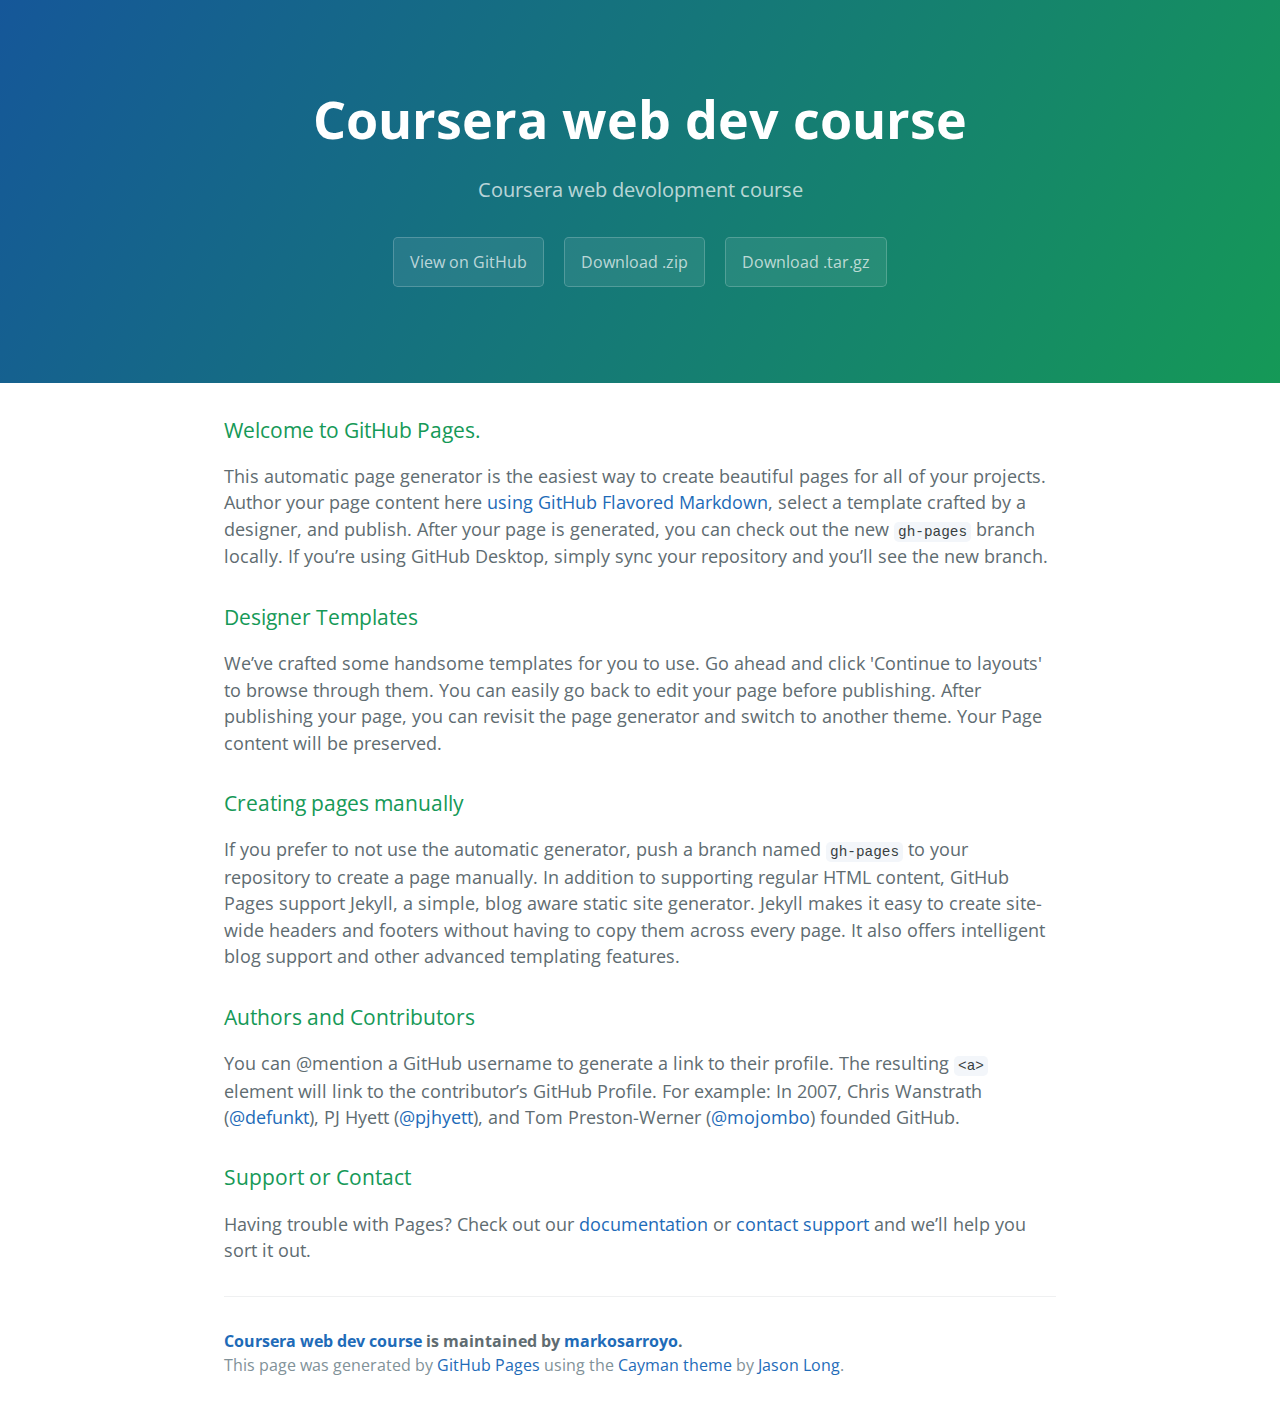
<file: index.html>
<!DOCTYPE html>
<html lang="en-us">
  <head>
    <meta charset="UTF-8">
    <title>Coursera web dev course by markosarroyo</title>
    <meta name="viewport" content="width=device-width, initial-scale=1">
    <link rel="stylesheet" type="text/css" href="stylesheets/normalize.css" media="screen">
    <link href='https://fonts.googleapis.com/css?family=Open+Sans:400,700' rel='stylesheet' type='text/css'>
    <link rel="stylesheet" type="text/css" href="stylesheets/stylesheet.css" media="screen">
    <link rel="stylesheet" type="text/css" href="stylesheets/github-light.css" media="screen">
  </head>
  <body>
    <section class="page-header">
      <h1 class="project-name">Coursera web dev course</h1>
      <h2 class="project-tagline">Coursera web devolopment course</h2>
      <a href="https://github.com/markosarroyo/coursera_web_dev_course" class="btn">View on GitHub</a>
      <a href="https://github.com/markosarroyo/coursera_web_dev_course/zipball/master" class="btn">Download .zip</a>
      <a href="https://github.com/markosarroyo/coursera_web_dev_course/tarball/master" class="btn">Download .tar.gz</a>
    </section>

    <section class="main-content">
      <h3>
<a id="welcome-to-github-pages" class="anchor" href="#welcome-to-github-pages" aria-hidden="true"><span aria-hidden="true" class="octicon octicon-link"></span></a>Welcome to GitHub Pages.</h3>

<p>This automatic page generator is the easiest way to create beautiful pages for all of your projects. Author your page content here <a href="https://guides.github.com/features/mastering-markdown/">using GitHub Flavored Markdown</a>, select a template crafted by a designer, and publish. After your page is generated, you can check out the new <code>gh-pages</code> branch locally. If you’re using GitHub Desktop, simply sync your repository and you’ll see the new branch.</p>

<h3>
<a id="designer-templates" class="anchor" href="#designer-templates" aria-hidden="true"><span aria-hidden="true" class="octicon octicon-link"></span></a>Designer Templates</h3>

<p>We’ve crafted some handsome templates for you to use. Go ahead and click 'Continue to layouts' to browse through them. You can easily go back to edit your page before publishing. After publishing your page, you can revisit the page generator and switch to another theme. Your Page content will be preserved.</p>

<h3>
<a id="creating-pages-manually" class="anchor" href="#creating-pages-manually" aria-hidden="true"><span aria-hidden="true" class="octicon octicon-link"></span></a>Creating pages manually</h3>

<p>If you prefer to not use the automatic generator, push a branch named <code>gh-pages</code> to your repository to create a page manually. In addition to supporting regular HTML content, GitHub Pages support Jekyll, a simple, blog aware static site generator. Jekyll makes it easy to create site-wide headers and footers without having to copy them across every page. It also offers intelligent blog support and other advanced templating features.</p>

<h3>
<a id="authors-and-contributors" class="anchor" href="#authors-and-contributors" aria-hidden="true"><span aria-hidden="true" class="octicon octicon-link"></span></a>Authors and Contributors</h3>

<p>You can @mention a GitHub username to generate a link to their profile. The resulting <code>&lt;a&gt;</code> element will link to the contributor’s GitHub Profile. For example: In 2007, Chris Wanstrath (<a href="https://github.com/defunkt" class="user-mention">@defunkt</a>), PJ Hyett (<a href="https://github.com/pjhyett" class="user-mention">@pjhyett</a>), and Tom Preston-Werner (<a href="https://github.com/mojombo" class="user-mention">@mojombo</a>) founded GitHub.</p>

<h3>
<a id="support-or-contact" class="anchor" href="#support-or-contact" aria-hidden="true"><span aria-hidden="true" class="octicon octicon-link"></span></a>Support or Contact</h3>

<p>Having trouble with Pages? Check out our <a href="https://help.github.com/pages">documentation</a> or <a href="https://github.com/contact">contact support</a> and we’ll help you sort it out.</p>

      <footer class="site-footer">
        <span class="site-footer-owner"><a href="https://github.com/markosarroyo/coursera_web_dev_course">Coursera web dev course</a> is maintained by <a href="https://github.com/markosarroyo">markosarroyo</a>.</span>

        <span class="site-footer-credits">This page was generated by <a href="https://pages.github.com">GitHub Pages</a> using the <a href="https://github.com/jasonlong/cayman-theme">Cayman theme</a> by <a href="https://twitter.com/jasonlong">Jason Long</a>.</span>
      </footer>

    </section>

  
  </body>
</html>
</file>
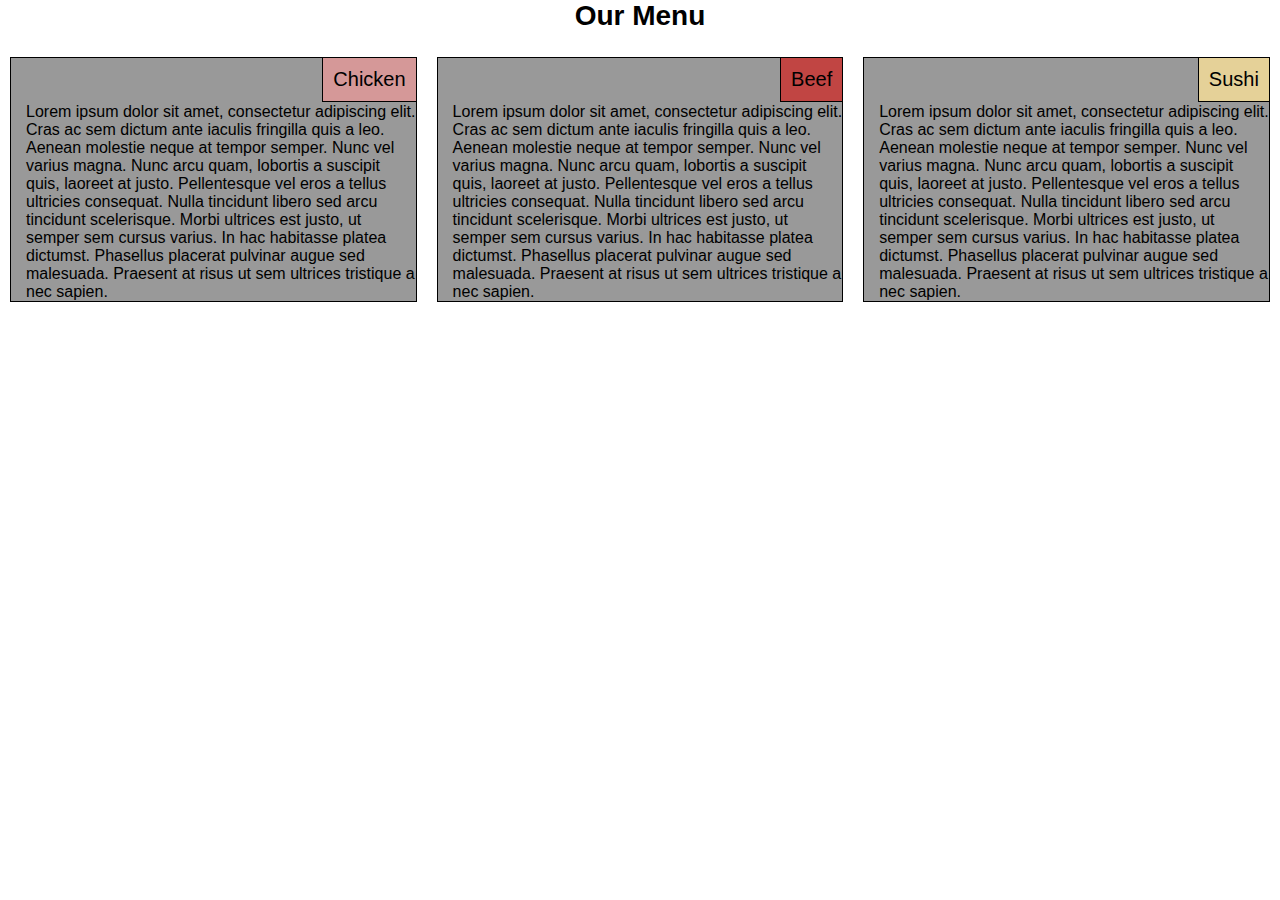
<file: module2-solution/index.html>
<!DOCTYPE html>
<html>
<head>
	<meta charset="utf-8">
	<meta name="viewport" content="width=device-width, initial-scale=1">
	<title>Assigmment solution for module 2</title>
	<link rel="stylesheet" href="css/styles.css">
</head>
<body>
	<h1>Our Menu</h1>
	<div class="row">
		<div class="col-lg-4 col-md-6 col-xs-12">
			<section>
				<header id="header1" class="title">Chicken</header>
				<p>Lorem ipsum dolor sit amet, consectetur adipiscing elit. Cras ac sem dictum ante iaculis fringilla quis a leo. Aenean molestie neque at tempor semper. Nunc vel varius magna. Nunc arcu quam, lobortis a suscipit quis, laoreet at justo. Pellentesque vel eros a tellus ultricies consequat. Nulla tincidunt libero sed arcu tincidunt scelerisque. Morbi ultrices est justo, ut semper sem cursus varius. In hac habitasse platea dictumst. Phasellus placerat pulvinar augue sed malesuada. Praesent at risus ut sem ultrices tristique a nec sapien.</p>
			</section>
		</div>
		<div class="col-lg-4 col-md-6 col-xs-12">
			<section>
				<header id="header2" class="title">Beef</header>
				<p>Lorem ipsum dolor sit amet, consectetur adipiscing elit. Cras ac sem dictum ante iaculis fringilla quis a leo. Aenean molestie neque at tempor semper. Nunc vel varius magna. Nunc arcu quam, lobortis a suscipit quis, laoreet at justo. Pellentesque vel eros a tellus ultricies consequat. Nulla tincidunt libero sed arcu tincidunt scelerisque. Morbi ultrices est justo, ut semper sem cursus varius. In hac habitasse platea dictumst. Phasellus placerat pulvinar augue sed malesuada. Praesent at risus ut sem ultrices tristique a nec sapien.</p>
			</section>
		</div>
		<div class="col-lg-4 col-md-12 col-xs-12">
			<section >
				<header id="header3" class="title">Sushi</header>
				<p>Lorem ipsum dolor sit amet, consectetur adipiscing elit. Cras ac sem dictum ante iaculis fringilla quis a leo. Aenean molestie neque at tempor semper. Nunc vel varius magna. Nunc arcu quam, lobortis a suscipit quis, laoreet at justo. Pellentesque vel eros a tellus ultricies consequat. Nulla tincidunt libero sed arcu tincidunt scelerisque. Morbi ultrices est justo, ut semper sem cursus varius. In hac habitasse platea dictumst. Phasellus placerat pulvinar augue sed malesuada. Praesent at risus ut sem ultrices tristique a nec sapien.</p>
			</section>
		</div>
	</div>	
</body>
</html>
</file>
<file: stylesheets/stylesheet.css>
* {
  box-sizing: border-box; }

body {
  padding: 0;
  margin: 0;
  font-family: "Open Sans", "Helvetica Neue", Helvetica, Arial, sans-serif;
  font-size: 16px;
  line-height: 1.5;
  color: #606c71; }

a {
  color: #1e6bb8;
  text-decoration: none; }
  a:hover {
    text-decoration: underline; }

.btn {
  display: inline-block;
  margin-bottom: 1rem;
  color: rgba(255, 255, 255, 0.7);
  background-color: rgba(255, 255, 255, 0.08);
  border-color: rgba(255, 255, 255, 0.2);
  border-style: solid;
  border-width: 1px;
  border-radius: 0.3rem;
  transition: color 0.2s, background-color 0.2s, border-color 0.2s; }
  .btn + .btn {
    margin-left: 1rem; }

.btn:hover {
  color: rgba(255, 255, 255, 0.8);
  text-decoration: none;
  background-color: rgba(255, 255, 255, 0.2);
  border-color: rgba(255, 255, 255, 0.3); }

@media screen and (min-width: 64em) {
  .btn {
    padding: 0.75rem 1rem; } }

@media screen and (min-width: 42em) and (max-width: 64em) {
  .btn {
    padding: 0.6rem 0.9rem;
    font-size: 0.9rem; } }

@media screen and (max-width: 42em) {
  .btn {
    display: block;
    width: 100%;
    padding: 0.75rem;
    font-size: 0.9rem; }
    .btn + .btn {
      margin-top: 1rem;
      margin-left: 0; } }

.page-header {
  color: #fff;
  text-align: center;
  background-color: #159957;
  background-image: linear-gradient(120deg, #155799, #159957); }

@media screen and (min-width: 64em) {
  .page-header {
    padding: 5rem 6rem; } }

@media screen and (min-width: 42em) and (max-width: 64em) {
  .page-header {
    padding: 3rem 4rem; } }

@media screen and (max-width: 42em) {
  .page-header {
    padding: 2rem 1rem; } }

.project-name {
  margin-top: 0;
  margin-bottom: 0.1rem; }

@media screen and (min-width: 64em) {
  .project-name {
    font-size: 3.25rem; } }

@media screen and (min-width: 42em) and (max-width: 64em) {
  .project-name {
    font-size: 2.25rem; } }

@media screen and (max-width: 42em) {
  .project-name {
    font-size: 1.75rem; } }

.project-tagline {
  margin-bottom: 2rem;
  font-weight: normal;
  opacity: 0.7; }

@media screen and (min-width: 64em) {
  .project-tagline {
    font-size: 1.25rem; } }

@media screen and (min-width: 42em) and (max-width: 64em) {
  .project-tagline {
    font-size: 1.15rem; } }

@media screen and (max-width: 42em) {
  .project-tagline {
    font-size: 1rem; } }

.main-content :first-child {
  margin-top: 0; }
.main-content img {
  max-width: 100%; }
.main-content h1, .main-content h2, .main-content h3, .main-content h4, .main-content h5, .main-content h6 {
  margin-top: 2rem;
  margin-bottom: 1rem;
  font-weight: normal;
  color: #159957; }
.main-content p {
  margin-bottom: 1em; }
.main-content code {
  padding: 2px 4px;
  font-family: Consolas, "Liberation Mono", Menlo, Courier, monospace;
  font-size: 0.9rem;
  color: #383e41;
  background-color: #f3f6fa;
  border-radius: 0.3rem; }
.main-content pre {
  padding: 0.8rem;
  margin-top: 0;
  margin-bottom: 1rem;
  font: 1rem Consolas, "Liberation Mono", Menlo, Courier, monospace;
  color: #567482;
  word-wrap: normal;
  background-color: #f3f6fa;
  border: solid 1px #dce6f0;
  border-radius: 0.3rem; }
  .main-content pre > code {
    padding: 0;
    margin: 0;
    font-size: 0.9rem;
    color: #567482;
    word-break: normal;
    white-space: pre;
    background: transparent;
    border: 0; }
.main-content .highlight {
  margin-bottom: 1rem; }
  .main-content .highlight pre {
    margin-bottom: 0;
    word-break: normal; }
.main-content .highlight pre, .main-content pre {
  padding: 0.8rem;
  overflow: auto;
  font-size: 0.9rem;
  line-height: 1.45;
  border-radius: 0.3rem; }
.main-content pre code, .main-content pre tt {
  display: inline;
  max-width: initial;
  padding: 0;
  margin: 0;
  overflow: initial;
  line-height: inherit;
  word-wrap: normal;
  background-color: transparent;
  border: 0; }
  .main-content pre code:before, .main-content pre code:after, .main-content pre tt:before, .main-content pre tt:after {
    content: normal; }
.main-content ul, .main-content ol {
  margin-top: 0; }
.main-content blockquote {
  padding: 0 1rem;
  margin-left: 0;
  color: #819198;
  border-left: 0.3rem solid #dce6f0; }
  .main-content blockquote > :first-child {
    margin-top: 0; }
  .main-content blockquote > :last-child {
    margin-bottom: 0; }
.main-content table {
  display: block;
  width: 100%;
  overflow: auto;
  word-break: normal;
  word-break: keep-all; }
  .main-content table th {
    font-weight: bold; }
  .main-content table th, .main-content table td {
    padding: 0.5rem 1rem;
    border: 1px solid #e9ebec; }
.main-content dl {
  padding: 0; }
  .main-content dl dt {
    padding: 0;
    margin-top: 1rem;
    font-size: 1rem;
    font-weight: bold; }
  .main-content dl dd {
    padding: 0;
    margin-bottom: 1rem; }
.main-content hr {
  height: 2px;
  padding: 0;
  margin: 1rem 0;
  background-color: #eff0f1;
  border: 0; }

@media screen and (min-width: 64em) {
  .main-content {
    max-width: 64rem;
    padding: 2rem 6rem;
    margin: 0 auto;
    font-size: 1.1rem; } }

@media screen and (min-width: 42em) and (max-width: 64em) {
  .main-content {
    padding: 2rem 4rem;
    font-size: 1.1rem; } }

@media screen and (max-width: 42em) {
  .main-content {
    padding: 2rem 1rem;
    font-size: 1rem; } }

.site-footer {
  padding-top: 2rem;
  margin-top: 2rem;
  border-top: solid 1px #eff0f1; }

.site-footer-owner {
  display: block;
  font-weight: bold; }

.site-footer-credits {
  color: #819198; }

@media screen and (min-width: 64em) {
  .site-footer {
    font-size: 1rem; } }

@media screen and (min-width: 42em) and (max-width: 64em) {
  .site-footer {
    font-size: 1rem; } }

@media screen and (max-width: 42em) {
  .site-footer {
    font-size: 0.9rem; } }
</file>
<file: stylesheets/github-light.css>
/*
The MIT License (MIT)

Copyright (c) 2016 GitHub, Inc.

Permission is hereby granted, free of charge, to any person obtaining a copy
of this software and associated documentation files (the "Software"), to deal
in the Software without restriction, including without limitation the rights
to use, copy, modify, merge, publish, distribute, sublicense, and/or sell
copies of the Software, and to permit persons to whom the Software is
furnished to do so, subject to the following conditions:

The above copyright notice and this permission notice shall be included in all
copies or substantial portions of the Software.

THE SOFTWARE IS PROVIDED "AS IS", WITHOUT WARRANTY OF ANY KIND, EXPRESS OR
IMPLIED, INCLUDING BUT NOT LIMITED TO THE WARRANTIES OF MERCHANTABILITY,
FITNESS FOR A PARTICULAR PURPOSE AND NONINFRINGEMENT. IN NO EVENT SHALL THE
AUTHORS OR COPYRIGHT HOLDERS BE LIABLE FOR ANY CLAIM, DAMAGES OR OTHER
LIABILITY, WHETHER IN AN ACTION OF CONTRACT, TORT OR OTHERWISE, ARISING FROM,
OUT OF OR IN CONNECTION WITH THE SOFTWARE OR THE USE OR OTHER DEALINGS IN THE
SOFTWARE.

*/

.pl-c /* comment */ {
  color: #969896;
}

.pl-c1 /* constant, variable.other.constant, support, meta.property-name, support.constant, support.variable, meta.module-reference, markup.raw, meta.diff.header */,
.pl-s .pl-v /* string variable */ {
  color: #0086b3;
}

.pl-e /* entity */,
.pl-en /* entity.name */ {
  color: #795da3;
}

.pl-smi /* variable.parameter.function, storage.modifier.package, storage.modifier.import, storage.type.java, variable.other */,
.pl-s .pl-s1 /* string source */ {
  color: #333;
}

.pl-ent /* entity.name.tag */ {
  color: #63a35c;
}

.pl-k /* keyword, storage, storage.type */ {
  color: #a71d5d;
}

.pl-s /* string */,
.pl-pds /* punctuation.definition.string, string.regexp.character-class */,
.pl-s .pl-pse .pl-s1 /* string punctuation.section.embedded source */,
.pl-sr /* string.regexp */,
.pl-sr .pl-cce /* string.regexp constant.character.escape */,
.pl-sr .pl-sre /* string.regexp source.ruby.embedded */,
.pl-sr .pl-sra /* string.regexp string.regexp.arbitrary-repitition */ {
  color: #183691;
}

.pl-v /* variable */ {
  color: #ed6a43;
}

.pl-id /* invalid.deprecated */ {
  color: #b52a1d;
}

.pl-ii /* invalid.illegal */ {
  color: #f8f8f8;
  background-color: #b52a1d;
}

.pl-sr .pl-cce /* string.regexp constant.character.escape */ {
  font-weight: bold;
  color: #63a35c;
}

.pl-ml /* markup.list */ {
  color: #693a17;
}

.pl-mh /* markup.heading */,
.pl-mh .pl-en /* markup.heading entity.name */,
.pl-ms /* meta.separator */ {
  font-weight: bold;
  color: #1d3e81;
}

.pl-mq /* markup.quote */ {
  color: #008080;
}

.pl-mi /* markup.italic */ {
  font-style: italic;
  color: #333;
}

.pl-mb /* markup.bold */ {
  font-weight: bold;
  color: #333;
}

.pl-md /* markup.deleted, meta.diff.header.from-file */ {
  color: #bd2c00;
  background-color: #ffecec;
}

.pl-mi1 /* markup.inserted, meta.diff.header.to-file */ {
  color: #55a532;
  background-color: #eaffea;
}

.pl-mdr /* meta.diff.range */ {
  font-weight: bold;
  color: #795da3;
}

.pl-mo /* meta.output */ {
  color: #1d3e81;
}
</file>
<file: module2-solution/css/styles.css>
/********** Base styles **********/

* {
  box-sizing: border-box;
  font-family: Arial, Helvetica, sans-serif;
  margin: 0;
  padding: 0;
}

h1 {
  margin-bottom: 15px;
  text-align: center;
  font-size: 175%;
}


section{
  position:relative;
  background-color: #999999;
  padding-top   : 45px;
  padding-left  : 15px;
  border: 1px solid black;
  margin:10px;
}

/* Simple Responsive Framework. */
.row {
  width: 100%;
}

.title{
  position: absolute;
  right: -1px;
  top: -1px;
  border: 1px solid black;
  padding: 10px;
  text-align:center;
  font-size: 125%;
}

#header1{
  background-color: #D59898;
}

#header2{
  background-color: #C14543;
}

#header3{
  background-color: #E5D198;
}

/********** Desktop **********/
@media (min-width: 992px) {
  .col-lg-1, .col-lg-2, .col-lg-3, .col-lg-4, .col-lg-5, .col-lg-6, .col-lg-7, .col-lg-8, .col-lg-9, .col-lg-10, .col-lg-11, .col-lg-12 {
    float: left;
  }
  .col-lg-1 {
    width: 8.33%;
  }
  .col-lg-2 {
    width: 16.66%;
  }
  .col-lg-3 {
    width: 25%;
  }
  .col-lg-4 {
    width: 33.33%;
  }
  .col-lg-5 {
    width: 41.66%;
  }
  .col-lg-6 {
    width: 50%;
  }
  .col-lg-7 {
    width: 58.33%;
  }
  .col-lg-8 {
    width: 66.66%;
  }
  .col-lg-9 {
    width: 74.99%;
  }
  .col-lg-10 {
    width: 83.33%;
  }
  .col-lg-11 {
    width: 91.66%;
  }
  .col-lg-12 {
    width: 100%;
  }
}

/********** Tablet **********/
@media (min-width: 768px) and (max-width: 991px) {
  .col-md-1, .col-md-2, .col-md-3, .col-md-4, .col-md-5, .col-md-6, .col-md-7, .col-md-8, .col-md-9, .col-md-10, .col-md-11, .col-md-12 {
    float: left;
  }
  .col-md-1 {
    width: 8.33%;
  }
  .col-md-2 {
    width: 16.66%;
  }
  .col-md-3 {
    width: 25%;
  }
  .col-md-4 {
    width: 33.33%;
  }
  .col-md-5 {
    width: 41.66%;
  }
  .col-md-6 {
    width: 50%;
  }
  .col-md-7 {
    width: 58.33%;
  }
  .col-md-8 {
    width: 66.66%;
  }
  .col-md-9 {
    width: 74.99%;
  }
  .col-md-10 {
    width: 83.33%;
  }
  .col-md-11 {
    width: 91.66%;
  }
  .col-md-12 {
    width: 100%;
  }
}

/********** Mobile **********/
@media (max-width: 767px){
  .col-xs-1, .col-xs-2, .col-xs-3, .col-xs-4, .col-xs-5, .col-xs-6, .col-xs-7, .col-xs-8, .col-xs-9, .col-xs-10, .col-xs-11, .col-xs-12 {
    float: left;
  }
  .col-xs-1 {
    width: 8.33%;
  }
  .col-xs-2 {
    width: 16.66%;
  }
  .col-xs-3 {
    width: 25%;
  }
  .col-xs-4 {
    width: 33.33%;
  }
  .col-xs-5 {
    width: 41.66%;
  }
  .col-xs-6 {
    width: 50%;
  }
  .col-xs-7 {
    width: 58.33%;
  }
  .col-xs-8 {
    width: 66.66%;
  }
  .col-xs-9 {
    width: 74.99%;
  }
  .col-xs-10 {
    width: 83.33%;
  }
  .col-xs-11 {
    width: 91.66%;
  }
  .col-xs-12 {
    width: 100%;
  }
}
</file>
